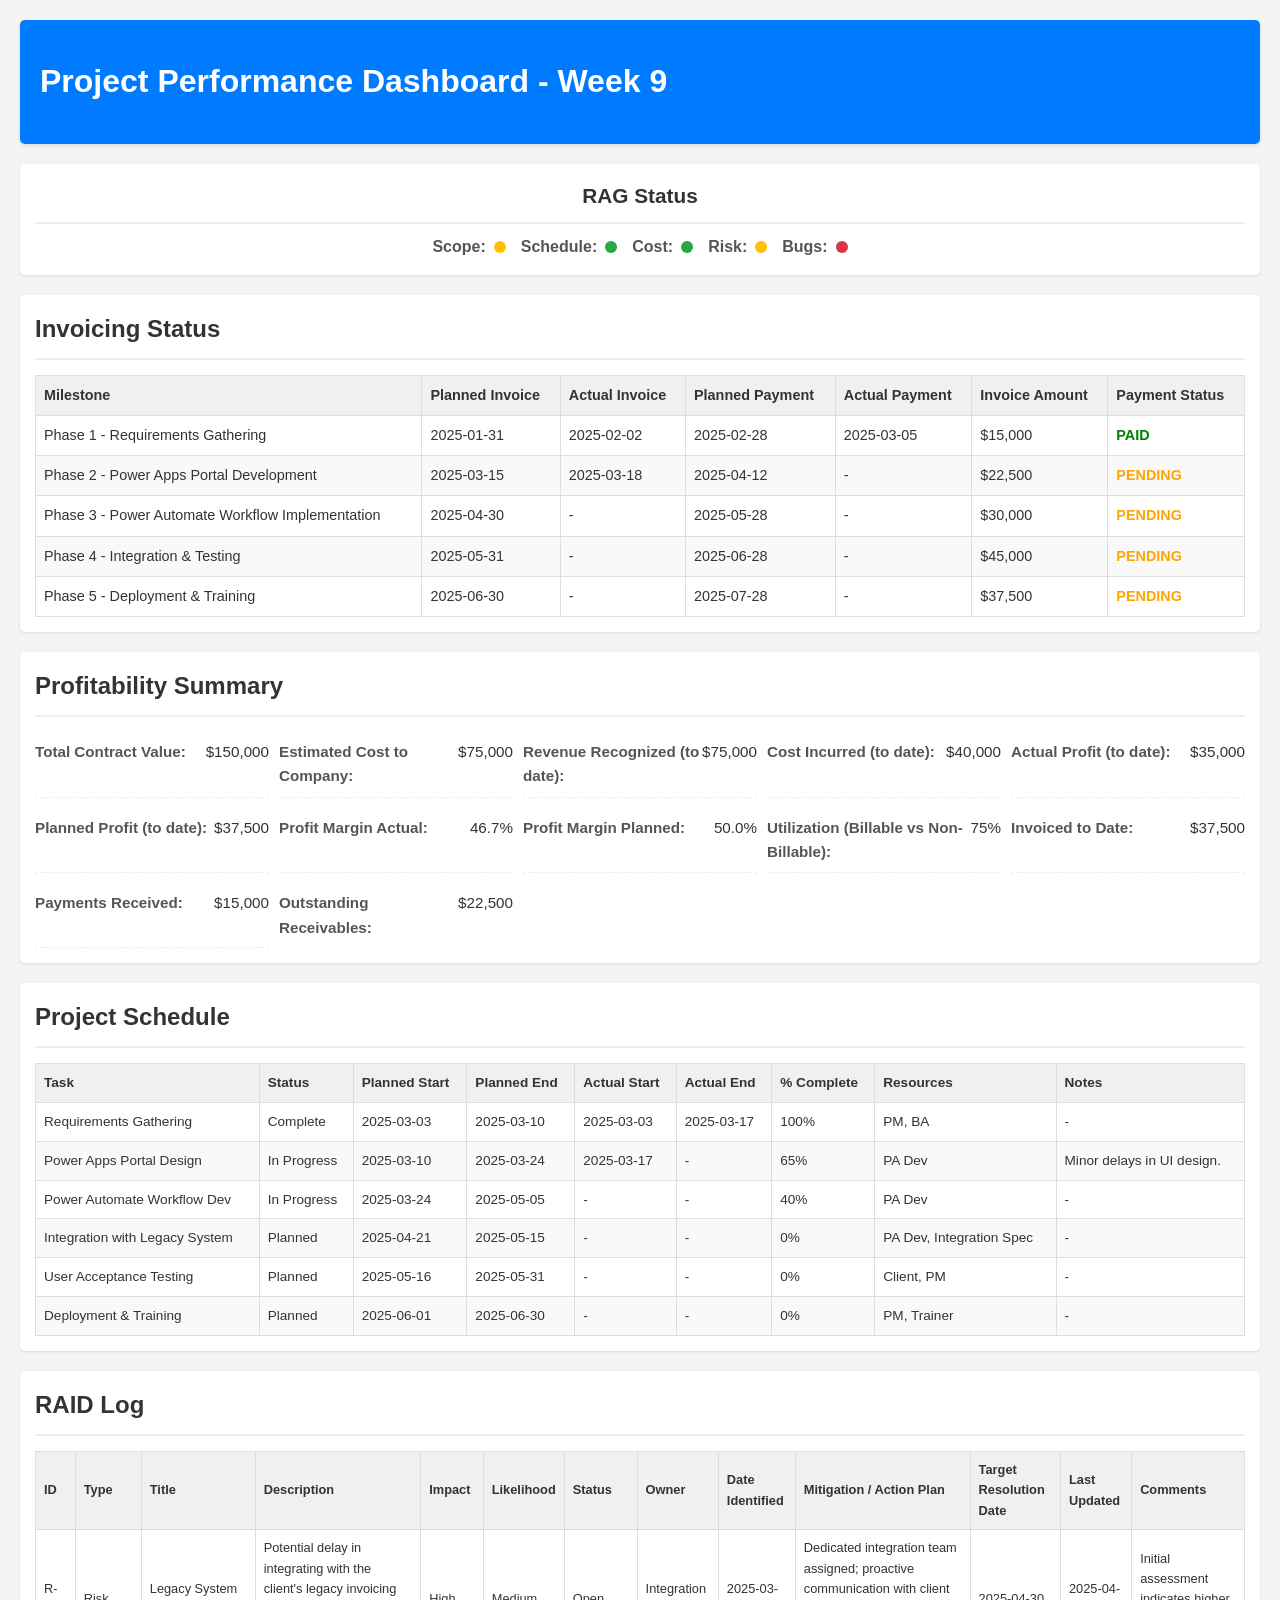
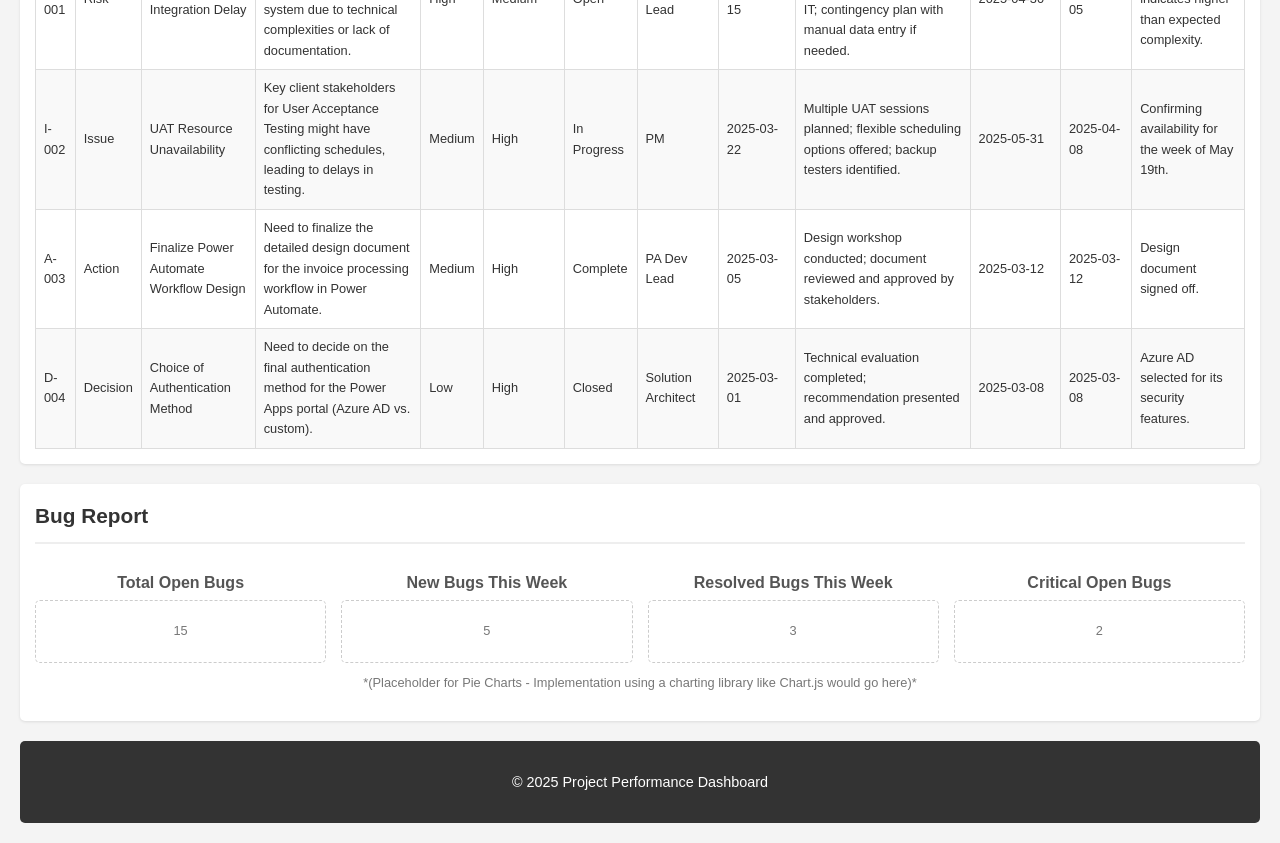
<file: index.html>
<!DOCTYPE html>
<html lang="en">
<head>
    <meta charset="UTF-8">
    <meta name="viewport" content="width=device-width, initial-scale=1.0">
    <title>Project Performance Dashboard</title>
    <link rel="stylesheet" href="style.css">
</head>
<body>
    <header>
        <h1>Project Performance Dashboard - Week 9</h1>
    </header>

    <main class="dashboard">
        <section id="rag-status" class="dashboard-section">
            <h2>RAG Status</h2>
            <div class="rag-indicators">
                <div class="rag-item" id="scope-rag">Scope: <span class="indicator"></span></div>
                <div class="rag-item" id="schedule-rag">Schedule: <span class="indicator"></span></div>
                <div class="rag-item" id="cost-rag">Cost: <span class="indicator"></span></div>
                <div class="rag-item" id="risk-rag">Risk: <span class="indicator"></span></div>
                <div class="rag-item" id="bug-rag">Bugs: <span class="indicator"></span></div>
            </div>
        </section>

        <section id="invoicing-status" class="dashboard-section">
            <h2>Invoicing Status</h2>
            <table>
                <thead>
                    <tr>
                        <th>Milestone</th>
                        <th>Planned Invoice</th>
                        <th>Actual Invoice</th>
                        <th>Planned Payment</th>
                        <th>Actual Payment</th>
                        <th>Invoice Amount</th>
                        <th>Payment Status</th>
                    </tr>
                </thead>
                <tbody id="invoicing-table-body">
                </tbody>
            </table>
        </section>

        <section id="profitability-summary" class="dashboard-section">
            <h2>Profitability Summary</h2>
            <div class="summary-metrics">
                <div class="metric"><span>Total Contract Value:</span> <span id="profit-contract-value"></span></div>
                <div class="metric"><span>Estimated Cost to Company:</span> <span id="profit-estimated-cost"></span></div>
                <div class="metric"><span>Revenue Recognized (to date):</span> <span id="profit-revenue-recognized"></span></div>
                <div class="metric"><span>Cost Incurred (to date):</span> <span id="profit-cost-incurred"></span></div>
                <div class="metric"><span>Actual Profit (to date):</span> <span id="profit-actual"></span></div>
                <div class="metric"><span>Planned Profit (to date):</span> <span id="profit-planned"></span></div>
                <div class="metric"><span>Profit Margin Actual:</span> <span id="profit-margin-actual"></span></div>
                <div class="metric"><span>Profit Margin Planned:</span> <span id="profit-margin-planned"></span></div>
                <div class="metric"><span>Utilization (Billable vs Non-Billable):</span> <span id="profit-utilization"></span></div>
                <div class="metric"><span>Invoiced to Date:</span> <span id="profit-invoiced"></span></div>
                <div class="metric"><span>Payments Received:</span> <span id="profit-payments-received"></span></div>
                <div class="metric"><span>Outstanding Receivables:</span> <span id="profit-receivables"></span></div>
            </div>
        </section>

        <section id="project-schedule" class="dashboard-section">
            <h2>Project Schedule</h2>
            <table>
                <thead>
                    <tr>
                        <th>Task</th>
                        <th>Status</th>
                        <th>Planned Start</th>
                        <th>Planned End</th>
                        <th>Actual Start</th>
                        <th>Actual End</th>
                        <th>% Complete</th>
                        <th>Resources</th>
                        <th>Notes</th>
                    </tr>
                </thead>
                <tbody id="schedule-table-body">
                </tbody>
            </table>
        </section>

        <section id="raid-log" class="dashboard-section">
            <h2>RAID Log</h2>
            <table>
                <thead>
                    <tr>
                        <th>ID</th>
                        <th>Type</th>
                        <th>Title</th>
                        <th>Description</th>
                        <th>Impact</th>
                        <th>Likelihood</th>
                        <th>Status</th>
                        <th>Owner</th>
                        <th>Date Identified</th>
                        <th>Mitigation / Action Plan</th>
                        <th>Target Resolution Date</th>
                        <th>Last Updated</th>
                        <th>Comments</th>
                    </tr>
                </thead>
                <tbody id="raid-table-body">
                </tbody>
            </table>
        </section>

        <section id="bug-report" class="dashboard-section">
            <h2>Bug Report</h2>
            <div class="bug-charts">
                <div class="bug-chart">
                    <h3>Total Open Bugs</h3>
                    <div class="chart-placeholder" id="open-bugs-chart"></div>
                </div>
                <div class="bug-chart">
                    <h3>New Bugs This Week</h3>
                    <div class="chart-placeholder" id="new-bugs-chart"></div>
                </div>
                <div class="bug-chart">
                    <h3>Resolved Bugs This Week</h3>
                    <div class="chart-placeholder" id="resolved-bugs-chart"></div>
                </div>
                <div class="bug-chart">
                    <h3>Critical Open Bugs</h3>
                    <div class="chart-placeholder" id="critical-bugs-chart"></div>
                </div>
            </div>
            <p class="chart-note">*(Placeholder for Pie Charts - Implementation using a charting library like Chart.js would go here)*</p>
        </section>
    </main>

    <footer>
        <p>&copy; 2025 Project Performance Dashboard</p>
    </footer>

    <script src="data.js"></script>
    <script src="script.js"></script>
</body>
</html>
</file>
<file: style.css>
body {
    font-family: 'Segoe UI', Tahoma, Geneva, Verdana, sans-serif;
    margin: 0;
    padding: 20px;
    background-color: #f4f4f4;
    color: #333;
    line-height: 1.6;
}

header {
    background-color: #007bff;
    color: white;
    padding: 15px 20px;
    text-align: left;
    box-shadow: 0 2px 5px rgba(0, 0, 0, 0.1);
    margin-bottom: 20px;
    border-radius: 5px;
}

main.dashboard {
    display: grid;
    grid-template-columns: 1fr;
    gap: 20px;
}

.dashboard-section {
    background-color: #fff;
    padding: 15px;
    border-radius: 5px;
    box-shadow: 0 1px 3px rgba(0, 0, 0, 0.1);
}

.dashboard-section h2 {
    color: #333;
    margin-top: 0;
    border-bottom: 2px solid #eee;
    padding-bottom: 10px;
    margin-bottom: 15px;
    font-size: 1.5em;
}

/* Invoicing Status Table */
#invoicing-status table {
    width: 100%;
    border-collapse: collapse;
}

#invoicing-status th, #invoicing-status td {
    border: 1px solid #ddd;
    padding: 8px;
    text-align: left;
    font-size: 0.9em;
}

#invoicing-status th {
    background-color: #f0f0f0;
    font-weight: bold;
}

#invoicing-status tbody tr:nth-child(even) {
    background-color: #f9f9f9;
}

.payment-status-paid { color: green; font-weight: bold; }
.payment-status-pending { color: orange; font-weight: bold; }
.payment-status-overdue { color: red; font-weight: bold; }

/* Profitability Summary */
#profitability-summary .summary-metrics {
    display: grid;
    grid-template-columns: repeat(auto-fit, minmax(200px, 1fr));
    gap: 10px;
}

#profitability-summary .metric {
    display: flex;
    justify-content: space-between;
    padding: 8px 0;
    border-bottom: 1px dashed #eee;
    font-size: 0.95em;
}

#profitability-summary .metric:last-child {
    border-bottom: none;
}

#profitability-summary .metric span:first-child {
    font-weight: bold;
    color: #555;
}

/* Project Schedule Table */
#project-schedule table {
    width: 100%;
    border-collapse: collapse;
}

#project-schedule th, #project-schedule td {
    border: 1px solid #ddd;
    padding: 8px;
    text-align: left;
    font-size: 0.85em;
}

#project-schedule th {
    background-color: #f0f0f0;
    font-weight: bold;
}

#project-schedule tbody tr:nth-child(even) {
    background-color: #f9f9f9;
}

/* RAID Log Table */
#raid-log table {
    width: 100%;
    border-collapse: collapse;
}

#raid-log th, #raid-log td {
    border: 1px solid #ddd;
    padding: 8px;
    text-align: left;
    font-size: 0.8em;
}

#raid-log th {
    background-color: #f0f0f0;
    font-weight: bold;
}

#raid-log tbody tr:nth-child(even) {
    background-color: #f9f9f9;
}

/* RAG Status */
#rag-status {
    text-align: center;
}

#rag-status h2 {
    font-size: 1.3em;
    margin-bottom: 10px;
}

.rag-indicators {
    display: flex;
    justify-content: center;
    gap: 15px;
    margin-top: 10px;
}

.rag-item {
    display: flex;
    align-items: center;
    gap: 8px;
    font-weight: bold;
    color: #555;
}

.indicator {
    display: inline-block;
    width: 12px;
    height: 12px;
    border-radius: 50%;
}

.indicator.green { background-color: #28a745; }
.indicator.yellow { background-color: #ffc107; }
.indicator.red { background-color: #dc3545; }

/* Bug Report */
#bug-report h2 {
    font-size: 1.3em;
    margin-bottom: 10px;
}

.bug-charts {
    display: grid;
    grid-template-columns: repeat(auto-fit, minmax(150px, 1fr));
    gap: 15px;
    text-align: center;
}

.bug-chart h3 {
    font-size: 1em;
    margin-bottom: 5px;
    color: #555;
}

.chart-placeholder {
    border: 1px dashed #ccc;
    padding: 20px;
    border-radius: 5px;
    color: #777;
    font-size: 0.8em;
}

.chart-note {
    font-size: 0.8em;
    color: #777;
    margin-top: 10px;
    text-align: center;
}

/* RAID Log Specific Styles */
#raid-log .rag-status-cell {
    text-align: center;
}

#raid-log .rag-status-indicator {
    display: inline-block;
    width: 12px;
    height: 12px;
    border-radius: 50%;
}

#raid-log .rag-status-indicator.green { background-color: #28a745; }
#raid-log .rag-status-indicator.yellow { background-color: #ffc107; }
#raid-log .rag-status-indicator.red { background-color: #dc3545; }

footer {
    text-align: center;
    padding: 15px;
    background-color: #333;
    color: white;
    margin-top: 20px;
    border-radius: 5px;
    font-size: 0.9em;
}

/* Responsive Design */
@media (max-width: 768px) {
    main.dashboard {
        grid-template-columns: 1fr;
    }

    #profitability-summary .summary-metrics {
        grid-template-columns: 1fr;
    }

    .rag-indicators {
        flex-direction: column;
        align-items: center;
    }

    .bug-charts {
        grid-template-columns: 1fr;
    }
}
</file>
